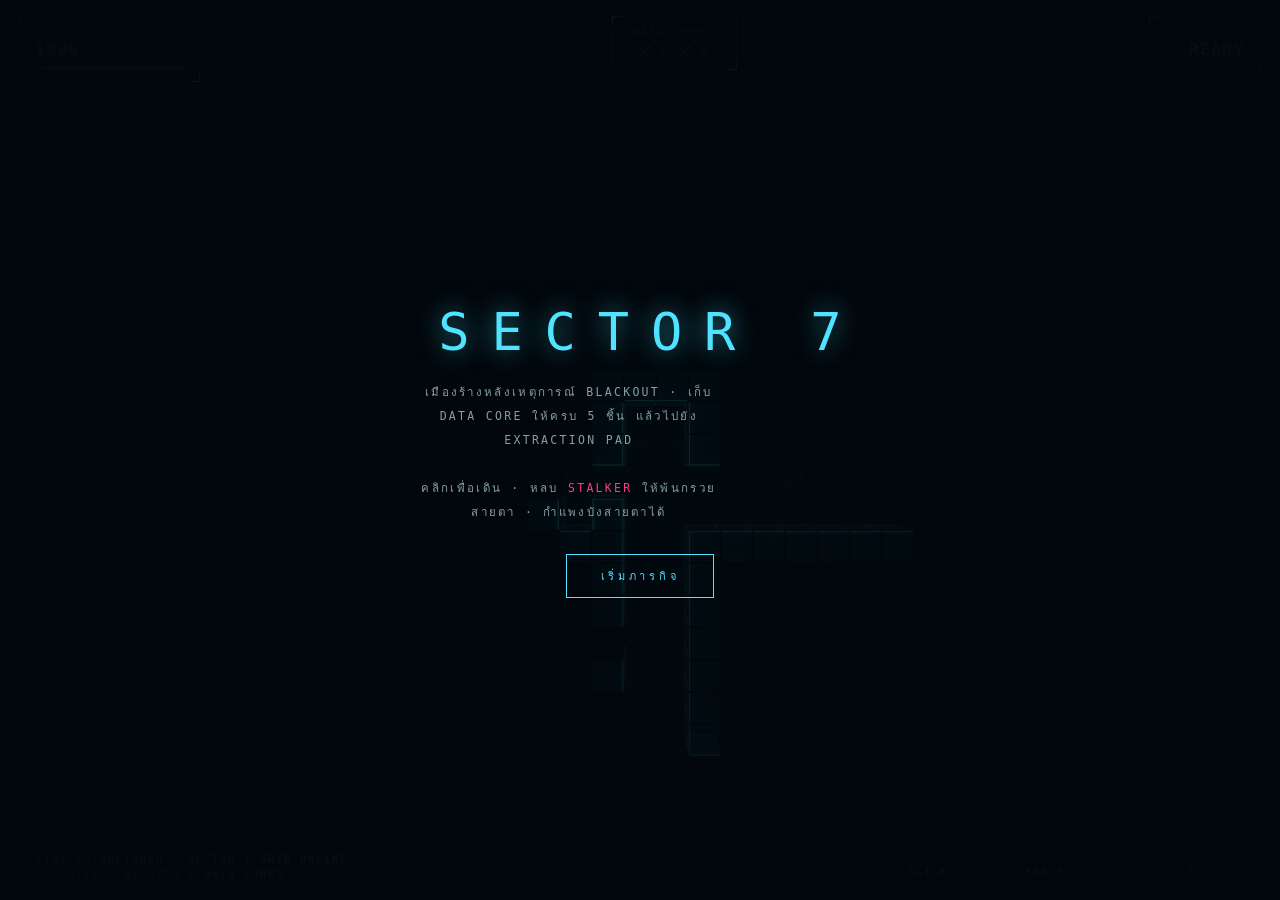
<file: index.html>
<!DOCTYPE html>
<html lang="th">
<head>
<meta charset="utf-8">
<meta name="viewport" content="width=device-width,initial-scale=1,maximum-scale=1,user-scalable=no">
<title>SECTOR 7 — Hologram Recon</title>
<link rel="stylesheet" href="css/style.css">
</head>
<body>
<div id="stage">
  <canvas id="c"></canvas>
  <div id="scan"></div><div id="vignette"></div><div id="damage"></div>

  <div class="hud" id="top">
    <div class="panel">
      <div class="lbl">Suit integrity</div>
      <div class="val" id="hpv">100%</div>
      <div id="bar"><div id="barfill"></div></div>
    </div>
    <div class="panel" style="text-align:center">
      <div class="lbl">Data cores</div>
      <div id="cores"></div>
    </div>
    <div class="panel" style="text-align:right">
      <div class="lbl">Pulse scan</div>
      <div class="val" id="scanv">READY</div>
    </div>
  </div>

  <div id="log"></div>
  <div id="keys"><b>CLICK</b> move &nbsp;·&nbsp; <b>SPACE</b> pulse scan &nbsp;·&nbsp; <b>R</b> restart</div>

  <div id="veil">
    <div>
      <h1 id="vtitle">SECTOR 7</h1>
      <p id="vtext">
        เมืองร้างหลังเหตุการณ์ blackout · เก็บ data core ให้ครบ 5 ชิ้น แล้วไปยัง extraction pad<br><br>
        คลิกเพื่อเดิน · หลบ <span style="color:#ff3d7f">stalker</span> ให้พ้นกรวยสายตา · กำแพงบังสายตาได้
      </p>
      <button id="vbtn">เริ่มภารกิจ</button>
    </div>
  </div>
</div>

<script type="module" src="js/main.js"></script>
</body>
</html>
</file>
<file: css/style.css>
:root{
  --void:#01070c;
  --grid:#0b2b38;
  --holo:#4fe3ff;
  --holo-soft:rgba(79,227,255,.28);
  --deep:#0b3a4a;
  --hostile:#ff3d7f;
  --data:#ffc857;
  --ghost:#d8fbff;
  --mono:'IBM Plex Mono',ui-monospace,SFMono-Regular,Menlo,Consolas,monospace;
}
*{box-sizing:border-box;margin:0;padding:0}
html,body{height:100%;background:var(--void);overflow:hidden;font-family:var(--mono)}
body{display:grid;place-items:center;color:var(--ghost)}

#stage{position:relative;width:100vw;height:100vh;overflow:hidden;cursor:crosshair}
canvas{position:absolute;inset:0;width:100%;height:100%;display:block}

/* ---- atmosphere ---- */
#scan{position:absolute;inset:0;pointer-events:none;z-index:5;
  background:repeating-linear-gradient(to bottom,rgba(79,227,255,.045) 0 1px,transparent 1px 3px);
  mix-blend-mode:screen}
#vignette{position:absolute;inset:0;pointer-events:none;z-index:6;
  background:radial-gradient(ellipse at center,transparent 45%,rgba(1,7,12,.85) 100%)}
#damage{position:absolute;inset:0;pointer-events:none;z-index:7;opacity:0;
  box-shadow:inset 0 0 140px 30px rgba(255,61,127,.75);transition:opacity .12s linear}

/* ---- HUD ---- */
.hud{position:absolute;z-index:8;pointer-events:none;
  font-size:11px;letter-spacing:.18em;text-transform:uppercase}

#top{top:0;left:0;right:0;padding:16px 20px;display:flex;justify-content:space-between;align-items:flex-start;gap:16px}
.panel{border:1px solid var(--holo-soft);background:rgba(2,20,28,.55);backdrop-filter:blur(2px);
  padding:10px 14px;position:relative}
.panel::before,.panel::after{content:'';position:absolute;width:7px;height:7px;border:1px solid var(--holo)}
.panel::before{top:-1px;left:-1px;border-right:0;border-bottom:0}
.panel::after{bottom:-1px;right:-1px;border-left:0;border-top:0}
.lbl{color:rgba(79,227,255,.55);font-size:9px;letter-spacing:.3em}
.val{color:var(--holo);font-size:16px;letter-spacing:.1em;margin-top:3px;
  text-shadow:0 0 12px rgba(79,227,255,.7)}
.val.warn{color:var(--hostile);text-shadow:0 0 12px rgba(255,61,127,.7)}

#bar{width:150px;height:5px;margin-top:7px;border:1px solid var(--holo-soft);position:relative}
#barfill{position:absolute;inset:1px;width:100%;transform-origin:left;background:var(--holo);
  box-shadow:0 0 10px var(--holo);transition:transform .18s ease-out}
#barfill.warn{background:var(--hostile);box-shadow:0 0 10px var(--hostile)}

#cores{display:flex;gap:5px;margin-top:7px}
.core{width:15px;height:15px;border:1px solid rgba(255,200,87,.35);transform:rotate(45deg)}
.core.on{background:var(--data);border-color:var(--data);box-shadow:0 0 10px var(--data)}

#log{position:absolute;left:20px;bottom:20px;z-index:8;max-width:min(52vw,420px)}
#log div{color:var(--holo);opacity:.8;font-size:10.5px;letter-spacing:.16em;margin-top:3px;
  text-shadow:0 0 8px rgba(79,227,255,.5)}
#log div.alert{color:var(--hostile);text-shadow:0 0 8px rgba(255,61,127,.6)}
#log div.good{color:var(--data);text-shadow:0 0 8px rgba(255,200,87,.6)}

#keys{position:absolute;right:20px;bottom:20px;z-index:8;text-align:right;
  color:rgba(79,227,255,.4);font-size:9.5px;letter-spacing:.22em;line-height:1.8}
#keys b{color:var(--holo);font-weight:400}

/* ---- overlays ---- */
#veil{position:absolute;inset:0;z-index:20;display:grid;place-items:center;text-align:center;
  background:radial-gradient(ellipse at center,rgba(1,7,12,.86),rgba(1,7,12,.98));padding:24px}
#veil.hide{display:none}
#veil h1{font-size:clamp(26px,6vw,52px);font-weight:400;letter-spacing:.42em;color:var(--holo);
  text-shadow:0 0 26px rgba(79,227,255,.65);margin-left:.42em}
#veil h1.bad{color:var(--hostile);text-shadow:0 0 26px rgba(255,61,127,.6)}
#veil h1.good{color:var(--data);text-shadow:0 0 26px rgba(255,200,87,.6)}
#veil p{margin-top:18px;font-size:11.5px;letter-spacing:.2em;line-height:2.1;
  color:rgba(216,251,255,.62);text-transform:uppercase;max-width:44ch}
#veil button{margin-top:30px;background:transparent;color:var(--holo);border:1px solid var(--holo);
  padding:12px 34px;font-family:var(--mono);font-size:11px;letter-spacing:.34em;text-transform:uppercase;
  cursor:pointer;transition:.18s}
#veil button:hover,#veil button:focus-visible{background:var(--holo);color:var(--void);
  box-shadow:0 0 28px rgba(79,227,255,.65);outline:none}

@media (prefers-reduced-motion:reduce){*{transition:none!important}}
</file>
